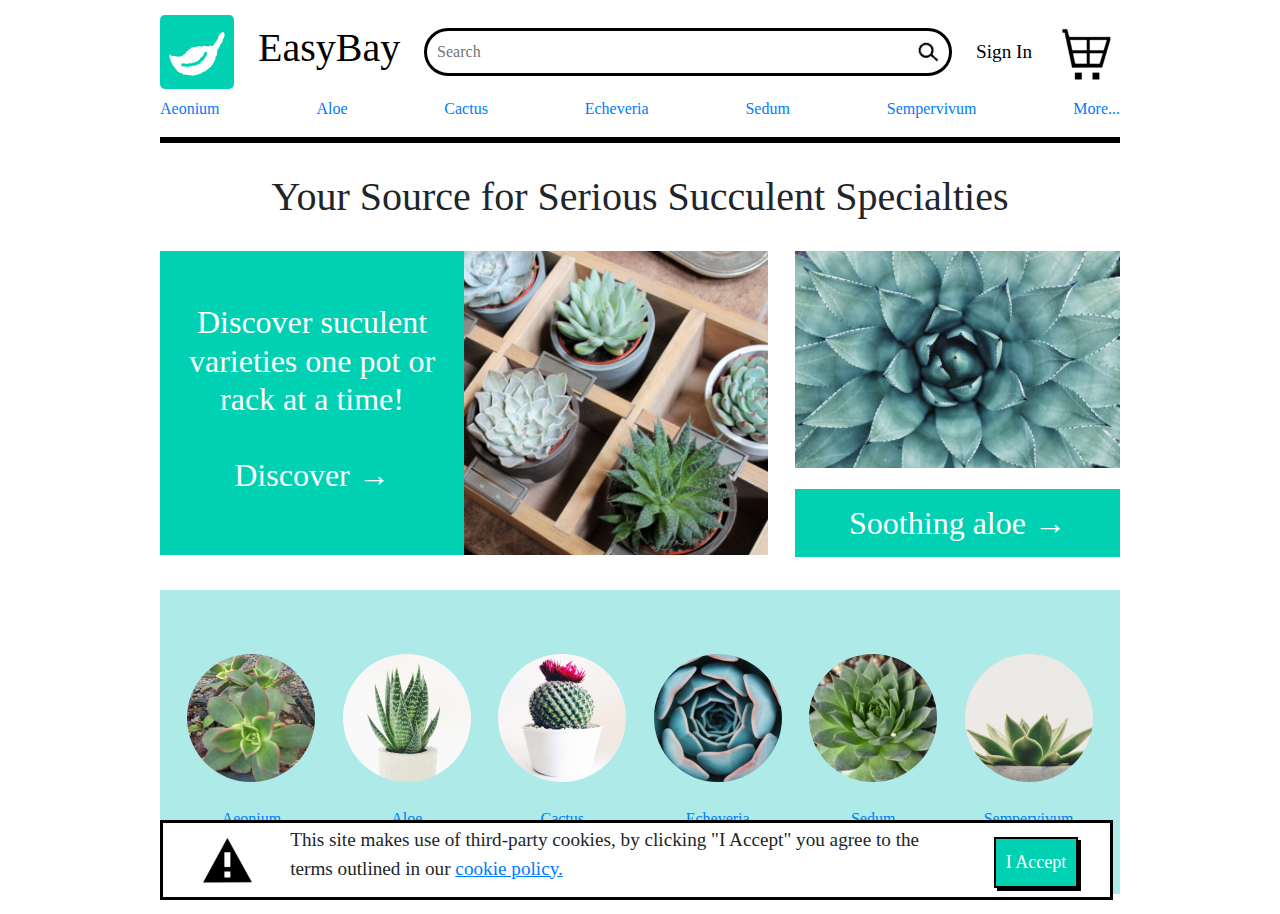
<file: index.html>
<!DOCTYPE html>
<html lang="en">
<head>
    <meta charset="UTF-8">
    <meta name="viewport" content="width=device-width, initial-scale=1.0">
    <title>Yellow Belt Exam</title>
    <link rel="stylesheet" href="ybe.css">
    <link href="https://stackpath.bootstrapcdn.com/bootstrap/4.5.2/css/bootstrap.min.css" rel="stylesheet" />
    <script src="ybe.js"></script>
</head>
<body>
    <div id="main">
        <div id="topBar">
        <div id="topBarFunctions" class="flex">
            <img id="leafLogo" src="./images/assets/leaf.png" alt="Logo">
            <h1 class="colorBlack">EasyBay</h1>

            <div id="searchBox">
                <input type="text" placeholder="Search">

                <img id="searchLogo" src="./images/assets/search-dark.png" alt="searchLogo">

            </div>

            <button id="signInBtn">Sign In</button>
            <img onclick="alertMsg()" src="./images/assets/cart-dark.png" alt="ShoppingCart">
        </div>
        <ul id="catiLinks" class="flex mt-2 ">
            <li><a class="" href="AeoniumPg.html">Aeonium</a></li>
            <li><a href="AloePg.html">Aloe</a></li>
            <li><a href="CactusPg.html">Cactus</a></li>
            <li><a href="EcheveriaPg.html">Echeveria</a></li>
            <li><a href="SedumPg.html">Sedum</a></li>
            <li><a href="SempervivumPg.html">Sempervivum</a></li>
            <li><a href="LandingPage.html">More...</a></li>
        </ul>
        <div id="solidLine"></div>
    </div>



        <div id="container">
            <h1 id="headerTxt">Your Source for Serious Succulent Specialties</h1>
            <div id="mainContentBox">
                <div id="discoverCatiBox">
                    <div id="discoverCatiTxt">
                        <h2 class="whiteText">Discover suculent varieties one pot or rack at a time!</h2>
                        <h2 class="whiteText">Discover &#x2192;</h2>
                    </div>
                    <img class="Succlents1and2" onmouseover="changeImage(1, this)" onmouseout="changeImage(2, this)" src="./images/assets/succulents-1.jpg" alt="Succlents1">
                </div>
                <div id="soothAloBox">
                    <img src="./images/assets/aloe-m.jpg" alt="alo">
                    <h2 id="soothAloText">Soothing aloe &#x2192;</h2>
                </div>
            </div>
            <div id="catiBox">
                <div class="catiDisplay">
                    <img class="catiDisplayImg" src="./images/assets/aeonium-s.jpg" alt="Aeonium">
                    <a href="AeoniumPg.html">Aeonium</a>
                </div>
                <div class="catiDisplay">
                    <img class="catiDisplayImg" src="./images/assets/aloe-s.jpg" alt="Aloe">
                    <a href="AloePg.html">Aloe</a>
                </div>
                <div class="catiDisplay">
                    <img class="catiDisplayImg" src="./images/assets/cactus-s.jpg" alt="Cactus">
                    <a href="CactusPg.html">Cactus</a>
                </div>
                <div class="catiDisplay">
                    <img class="catiDisplayImg" src="./images/assets/echeveria-s.jpg" alt="Echeveria">
                    <a href="EcheveriaPg.html">Echeveria</a>
                </div>
                <div class="catiDisplay">
                    <img class="catiDisplayImg" src="./images/assets/sedum-s.jpg" alt="Sedum">
                    <a href="SedumPg.html">Sedum</a>
                </div>
                <div class="catiDisplay">
                    <img class="catiDisplayImg" src="./images/assets/sempervivum-s.jpg" alt="Sempervivum">
                    <a href="SempervivumPg.html">Sempervivum</a>
                </div>
            </div>
        </div>
        <div id="bottomBar">
            <img id="alertLogo" src="./images/assets/alert-dark.png" alt="AlertLogo">
            <p id="bottomBarTxt">
                This site makes use of third-party cookies, by clicking "I Accept" you
                agree to the terms outlined in our <a id="cookiePolicytxt" href="">cookie policy.</a>
            </p>
            <button id="iAcceptBtn" onclick="removeBottomBox(bottomBar)">I Accept</button>
        </div>
    </div>    
</body>
</html>
</file>
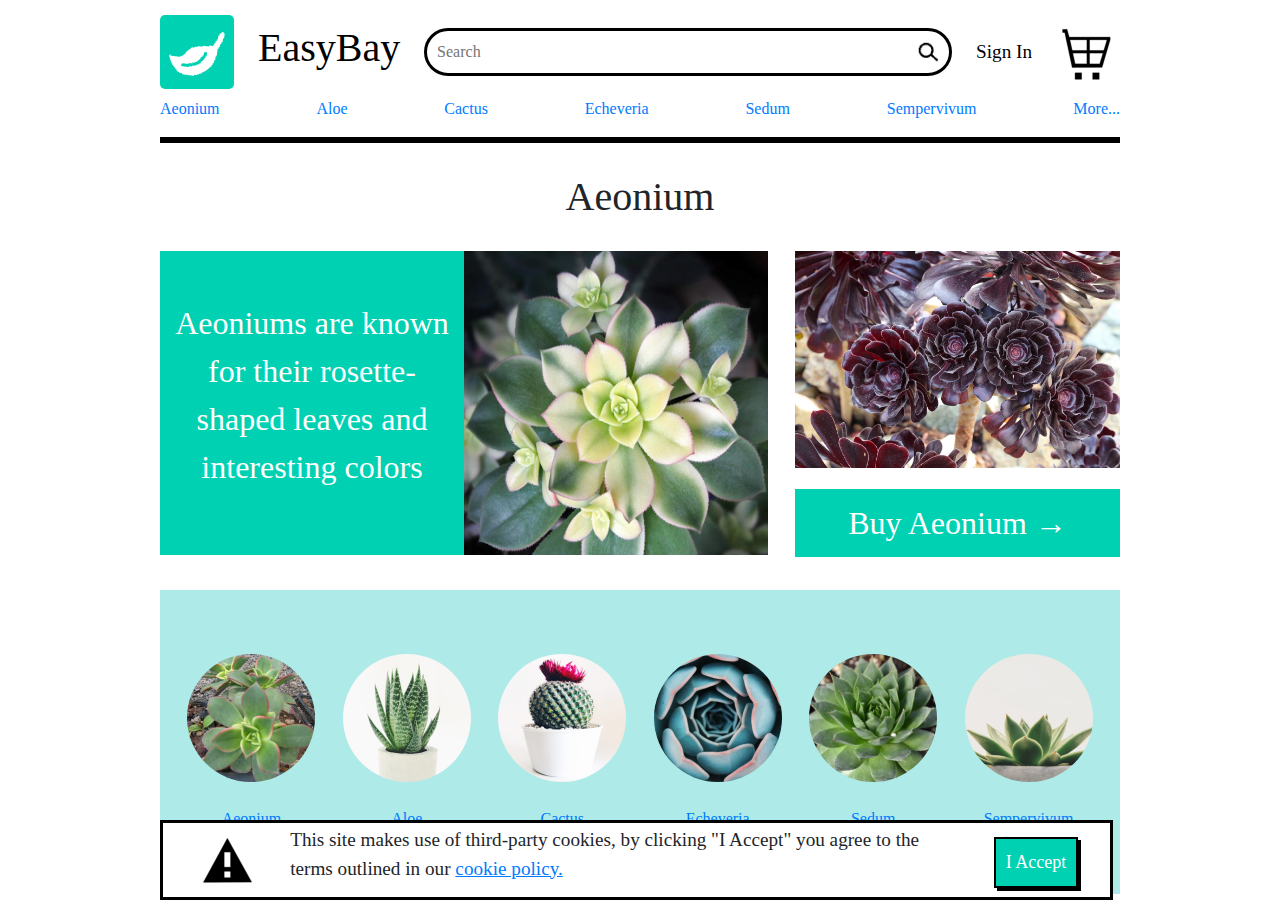
<file: AeoniumPg.html>
<!DOCTYPE html>
<html lang="en">
<head>
    <meta charset="UTF-8">
    <meta name="viewport" content="width=device-width, initial-scale=1.0">
    <title>Yellow Belt Exam</title>
    <link rel="stylesheet" href="ybe.css">
    <link href="https://stackpath.bootstrapcdn.com/bootstrap/4.5.2/css/bootstrap.min.css" rel="stylesheet" />

    <script src="ybe.js"></script>
</head>
<body>
    <div id="main">
        <div id="topBar">
            <div id="topBarFunctions" class="flex">
                <a href="index.html">
                    <img id="leafLogo" src="./images/assets/leaf.png" alt="Logo">
                </a>
                <a href="index.html">
                    <h1 class="colorBlack">EasyBay</h1>
                </a>

                <div id="searchBox">
                    <input type="text" placeholder="Search">

                    <img id="searchLogo" src="./images/assets/search-dark.png" alt="searchLogo">

                </div>                
                
                <button id="signInBtn">Sign In</button>
                <img onclick="alertMsg()" src="./images/assets/cart-dark.png" alt="ShoppingCart">
            </div>
            <ul id="catiLinks" class="flex mt-2">
                <li><a href="AeoniumPg.html">Aeonium</a></li>
                <li><a href="AloePg.html">Aloe</a></li>
                <li><a href="CactusPg.html">Cactus</a></li>
                <li><a href="EcheveriaPg.html">Echeveria</a></li>
                <li><a href="SedumPg.html">Sedum</a></li>
                <li><a href="SempervivumPg.html">Sempervivum</a></li>
                <li><a href="LandingPage.html">More...</a></li>
            </ul>
            <div id="solidLine"></div>
        </div>
        <div id="container">
            <h1 id="headerTxt">Aeonium</h1>
            <div id="mainContentBox">
                <div id="discoverCatiBox">
                    <div id="discoverCatiTxt">
                        <p class="whiteText">
                            Aeoniums are known for their rosette-shaped leaves and interesting colors
                        </p>
                    </div>
                    <img class="Succlents1and2" src="./images/assets/Aeonium-6.webp" alt="Succlents1">
                </div>
                <div id="soothAloBox">
                    <img class="smoothAloPic" src="./images/assets/Aeonium-5.jpg" alt="alo">
                    <h2 id="soothAloText">Buy Aeonium &#x2192;</h2>
                </div>
            </div>
            <div id="catiBox">
                <div class="catiDisplay">
                    <img class="catiDisplayImg" src="./images/assets/aeonium-s.jpg" alt="Aeonium">
                    <a href="AeoniumPg.html">Aeonium</a>
                </div>
                <div class="catiDisplay">
                    <img class="catiDisplayImg" src="./images/assets/aloe-s.jpg" alt="Aloe">
                    <a href="AloePg.html">Aloe</a>
                </div>
                <div class="catiDisplay">
                    <img class="catiDisplayImg" src="./images/assets/cactus-s.jpg" alt="Cactus">
                    <a href="CactusPg.html">Cactus</a>
                </div>
                <div class="catiDisplay">
                    <img class="catiDisplayImg" src="./images/assets/echeveria-s.jpg" alt="Echeveria">
                    <a href="EcheveriaPg.html">Echeveria</a>
                </div>
                <div class="catiDisplay">
                    <img class="catiDisplayImg" src="./images/assets/sedum-s.jpg" alt="Sedum">
                    <a href="SedumPg.html">Sedum</a>
                </div>
                <div class="catiDisplay">
                    <img class="catiDisplayImg" src="./images/assets/sempervivum-s.jpg" alt="Sempervivum">
                    <a href="SempervivumPg.html">Sempervivum</a>
                </div>
            </div>
        </div>
        <div id="bottomBar">
            <img id="alertLogo" src="./images/assets/alert-dark.png" alt="AlertLogo">
            <p id="bottomBarTxt">This site makes use of third-party cookies, by clicking "I Accept" you 
                agree to the terms outlined in our <a id="cookiePolicytxt" href="">cookie policy.</a>
            </p>
            <button id="iAcceptBtn" onclick="removeBottomBox(bottomBar)">I Accept</button>
        </div>
    </div>    
</body>
</html>
</file>
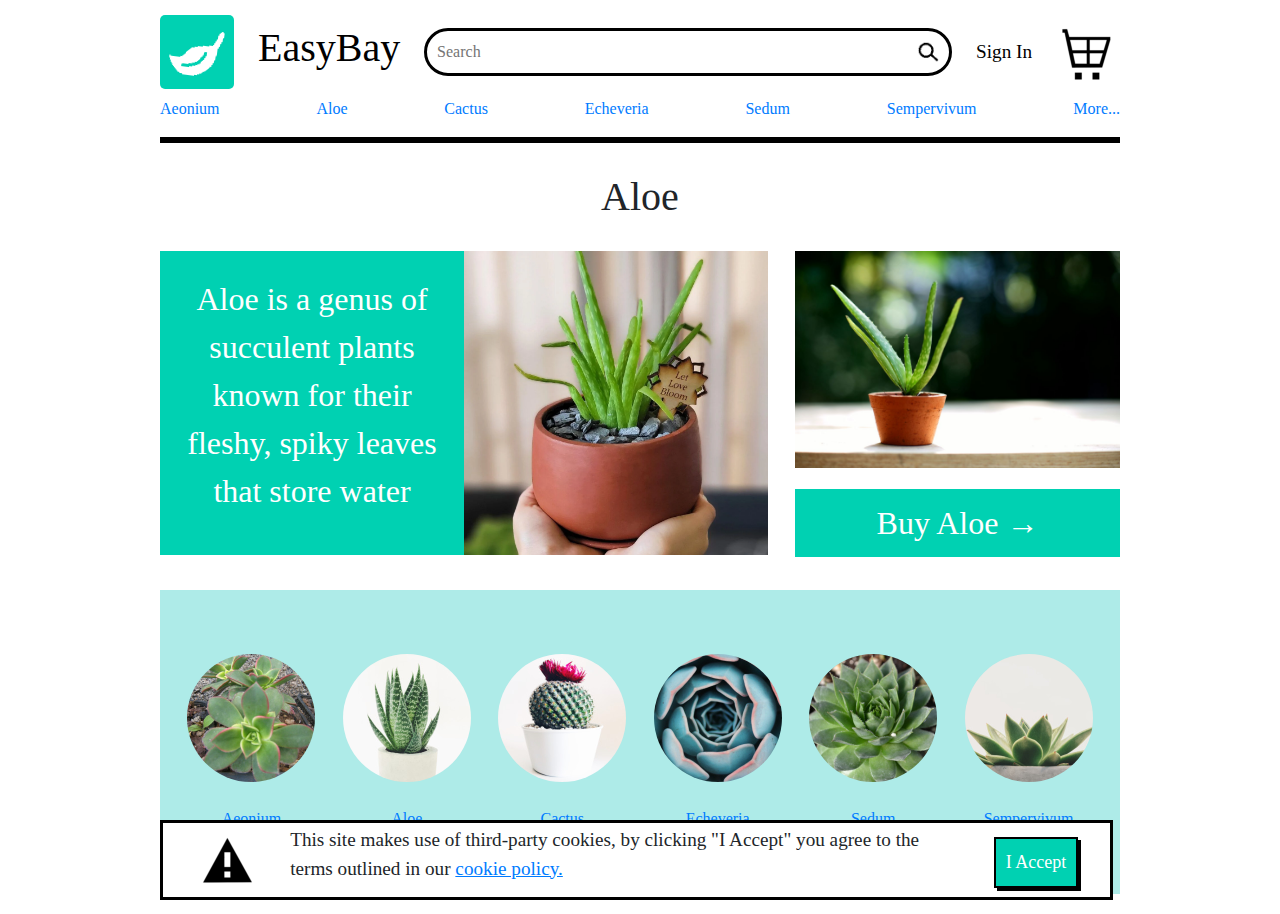
<file: AloePg.html>
<!DOCTYPE html>
<html lang="en">
<head>
    <meta charset="UTF-8">
    <meta name="viewport" content="width=device-width, initial-scale=1.0">
    <title>Yellow Belt Exam</title>
    <link rel="stylesheet" href="ybe.css">
    <link href="https://stackpath.bootstrapcdn.com/bootstrap/4.5.2/css/bootstrap.min.css" rel="stylesheet" />

    <script src="ybe.js"></script>
</head>
<body>
    <div id="main">
        <div id="topBar">
            <div id="topBarFunctions" class="flex">
                <a href="index.html">
                    <img id="leafLogo" src="./images/assets/leaf.png" alt="Logo">
                </a>
                <a href="index.html">
                    <h1 class="colorBlack">EasyBay</h1>
                </a>

                <div id="searchBox">
                    <input type="text" placeholder="Search">

                    <img id="searchLogo" src="./images/assets/search-dark.png" alt="searchLogo">

                </div>

                <button id="signInBtn">Sign In</button>
                <img onclick="alertMsg()" src="./images/assets/cart-dark.png" alt="ShoppingCart">
            </div>
            <ul id="catiLinks" class="flex mt-2">
                <li><a href="AeoniumPg.html">Aeonium</a></li>
                <li><a href="AloePg.html">Aloe</a></li>
                <li><a href="CactusPg.html">Cactus</a></li>
                <li><a href="EcheveriaPg.html">Echeveria</a></li>
                <li><a href="SedumPg.html">Sedum</a></li>
                <li><a href="SempervivumPg.html">Sempervivum</a></li>
                <li><a href="LandingPage.html">More...</a></li>
            </ul>
            <div id="solidLine"></div>
        </div>
        <div id="container">
            <h1 id="headerTxt">Aloe</h1>
            <div id="mainContentBox">
                <div id="discoverCatiBox">
                    <div id="discoverCatiTxt">
                        <p class="whiteText">
                            Aloe is a genus of succulent plants known for their fleshy, spiky leaves that store water
                        </p>
                    </div>
                    <img class="Succlents1and2" src="./images/assets/aloe-4.webp" alt="Succlents1">
                </div>
                <div id="soothAloBox">
                    <img class="smoothAloPic" src="./images/assets/aloe-3.jpg" alt="alo">
                    <h2 id="soothAloText">Buy Aloe &#x2192;</h2>
                </div>
            </div>
            <div id="catiBox">
                <div class="catiDisplay">
                    <img class="catiDisplayImg" src="./images/assets/aeonium-s.jpg" alt="Aeonium">
                    <a href="AeoniumPg.html">Aeonium</a>
                </div>
                <div class="catiDisplay">
                    <img class="catiDisplayImg" src="./images/assets/aloe-s.jpg" alt="Aloe">
                    <a href="AloePg.html">Aloe</a>
                </div>
                <div class="catiDisplay">
                    <img class="catiDisplayImg" src="./images/assets/cactus-s.jpg" alt="Cactus">
                    <a href="CactusPg.html">Cactus</a>
                </div>
                <div class="catiDisplay">
                    <img class="catiDisplayImg" src="./images/assets/echeveria-s.jpg" alt="Echeveria">
                    <a href="EcheveriaPg.html">Echeveria</a>
                </div>
                <div class="catiDisplay">
                    <img class="catiDisplayImg" src="./images/assets/sedum-s.jpg" alt="Sedum">
                    <a href="SedumPg.html">Sedum</a>
                </div>
                <div class="catiDisplay">
                    <img class="catiDisplayImg" src="./images/assets/sempervivum-s.jpg" alt="Sempervivum">
                    <a href="SempervivumPg.html">Sempervivum</a>
                </div>
            </div>
        </div>
        <div id="bottomBar">
            <img id="alertLogo" src="./images/assets/alert-dark.png" alt="AlertLogo">
            <p id="bottomBarTxt">This site makes use of third-party cookies, by clicking "I Accept" you 
                agree to the terms outlined in our <a id="cookiePolicytxt" href="">cookie policy.</a>
            </p>
            <button id="iAcceptBtn" onclick="removeBottomBox(bottomBar)">I Accept</button>
        </div>
    </div>    
</body>
</html>
</file>
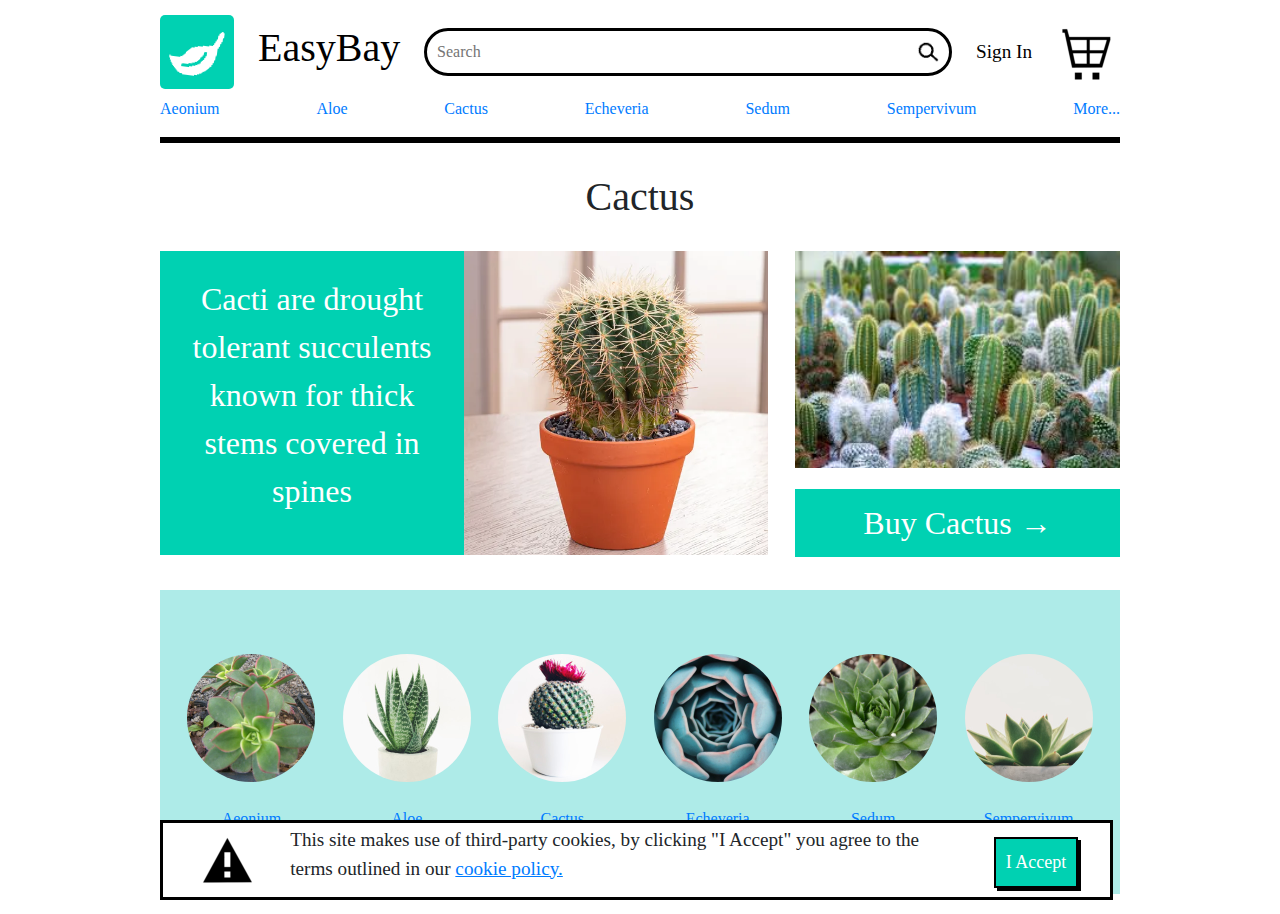
<file: CactusPg.html>
<!DOCTYPE html>
<html lang="en">
<head>
    <meta charset="UTF-8">
    <meta name="viewport" content="width=device-width, initial-scale=1.0">
    <title>Yellow Belt Exam</title>
    <link rel="stylesheet" href="ybe.css">
    <link href="https://stackpath.bootstrapcdn.com/bootstrap/4.5.2/css/bootstrap.min.css" rel="stylesheet" />

    <script src="ybe.js"></script>
</head>
<body>
    <div id="main">
        <div id="topBar">
            <div id="topBarFunctions" class="flex">
                <a href="index.html">
                    <img id="leafLogo" src="./images/assets/leaf.png" alt="Logo">
                </a>
                <a href="index.html">
                    <h1 class="colorBlack">EasyBay</h1>
                </a>

                <div id="searchBox">
                    <input type="text" placeholder="Search">

                    <img id="searchLogo" src="./images/assets/search-dark.png" alt="searchLogo">

                </div>

                <button id="signInBtn">Sign In</button>
                <img onclick="alertMsg()" src="./images/assets/cart-dark.png" alt="ShoppingCart">
            </div>
            <ul id="catiLinks" class="flex mt-2">
                <li><a href="AeoniumPg.html">Aeonium</a></li>
                <li><a href="AloePg.html">Aloe</a></li>
                <li><a href="CactusPg.html">Cactus</a></li>
                <li><a href="EcheveriaPg.html">Echeveria</a></li>
                <li><a href="SedumPg.html">Sedum</a></li>
                <li><a href="SempervivumPg.html">Sempervivum</a></li>
                <li><a href="LandingPage.html">More...</a></li>
            </ul>
            <div id="solidLine"></div>
        </div>
        <div id="container">
            <h1 id="headerTxt">Cactus</h1>
            <div id="mainContentBox">
                <div id="discoverCatiBox">
                    <div id="discoverCatiTxt">
                        <p class="whiteText">

                            Cacti are drought tolerant succulents  
                            known for thick stems covered in spines
                        </p>
                    </div>
                    <img class="Succlents1and2" src="./images/assets/cactus-1.webp" alt="Succlents1">
                </div>
                <div id="soothAloBox">
                    <img class="smoothAloPic" src="./images/assets/cactus-0.jpg" alt="alo">
                    <h2 id="soothAloText">Buy Cactus &#x2192;</h2>
                </div>
            </div>
            <div id="catiBox">
                <div class="catiDisplay">
                    <img class="catiDisplayImg" src="./images/assets/aeonium-s.jpg" alt="Aeonium">
                    <a href="AeoniumPg.html">Aeonium</a>
                </div>
                <div class="catiDisplay">
                    <img class="catiDisplayImg" src="./images/assets/aloe-s.jpg" alt="Aloe">
                    <a href="AloePg.html">Aloe</a>                </div>
                <div class="catiDisplay">
                    <img class="catiDisplayImg" src="./images/assets/cactus-s.jpg" alt="Cactus">
                    <a href="CactusPg.html">Cactus</a>
                </div>
                <div class="catiDisplay">
                    <img class="catiDisplayImg" src="./images/assets/echeveria-s.jpg" alt="Echeveria">
                    <a href="EcheveriaPg.html">Echeveria</a>
                </div>
                <div class="catiDisplay">
                    <img class="catiDisplayImg" src="./images/assets/sedum-s.jpg" alt="Sedum">
                    <a href="SedumPg.html">Sedum</a>
                </div>
                <div class="catiDisplay">
                    <img class="catiDisplayImg" src="./images/assets/sempervivum-s.jpg" alt="Sempervivum">
                    <a href="SempervivumPg.html">Sempervivum</a>
                </div>
            </div>
        </div>
        <div id="bottomBar">
            <img id="alertLogo" src="./images/assets/alert-dark.png" alt="AlertLogo">
            <p id="bottomBarTxt">This site makes use of third-party cookies, by clicking "I Accept" you 
                agree to the terms outlined in our <a id="cookiePolicytxt" href="">cookie policy.</a>
            </p>
            <button id="iAcceptBtn" onclick="removeBottomBox(bottomBar)">I Accept</button>
        </div>
    </div>    
</body>
</html>
</file>
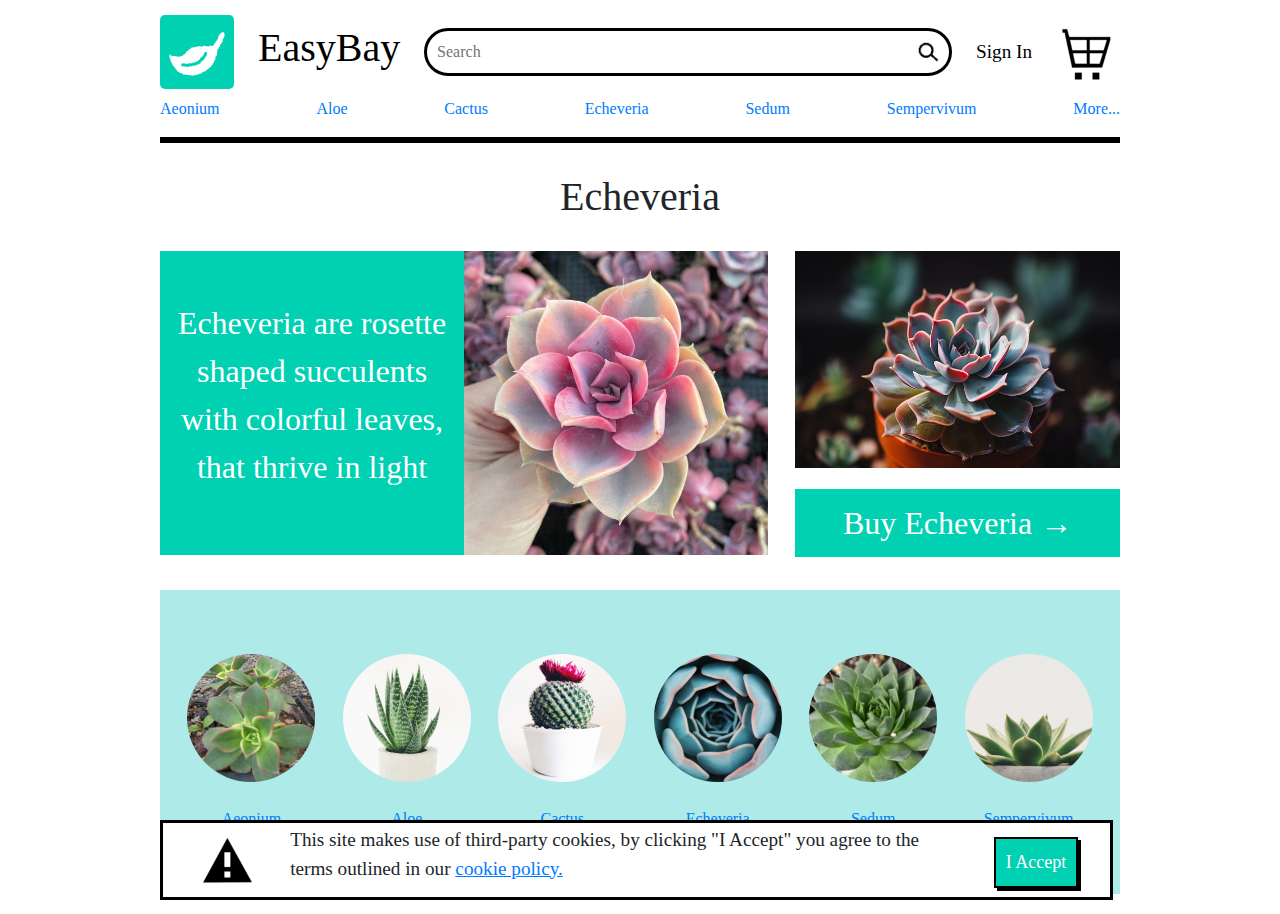
<file: EcheveriaPg.html>
<!DOCTYPE html>
<html lang="en">
<head>
    <meta charset="UTF-8">
    <meta name="viewport" content="width=device-width, initial-scale=1.0">
    <title>Yellow Belt Exam</title>
    <link rel="stylesheet" href="ybe.css">
    <link href="https://stackpath.bootstrapcdn.com/bootstrap/4.5.2/css/bootstrap.min.css" rel="stylesheet" />

    <script src="ybe.js"></script>
</head>
<body>
    <div id="main">
        <div id="topBar">
            <div id="topBarFunctions" class="flex">
                <a href="index.html">
                    <img id="leafLogo" src="./images/assets/leaf.png" alt="Logo">
                </a>
                <a href="index.html">
                    <h1 class="colorBlack">EasyBay</h1>
                </a>

                <div id="searchBox">
                    <input type="text" placeholder="Search">

                    <img id="searchLogo" src="./images/assets/search-dark.png" alt="searchLogo">

                </div>

                <button id="signInBtn">Sign In</button>
                <img onclick="alertMsg()" src="./images/assets/cart-dark.png" alt="ShoppingCart">
            </div>
            <ul id="catiLinks" class="flex mt-2">
                <li><a href="AeoniumPg.html">Aeonium</a></li>
                <li><a href="AloePg.html">Aloe</a></li>
                <li><a href="CactusPg.html">Cactus</a></li>
                <li><a href="EcheveriaPg.html">Echeveria</a></li>
                <li><a href="SedumPg.html">Sedum</a></li>
                <li><a href="SempervivumPg.html">Sempervivum</a></li>
                <li><a href="LandingPage.html">More...</a></li>
            </ul>
            <div id="solidLine"></div>
        </div>
        <div id="container">
            <h1 id="headerTxt">Echeveria</h1>
            <div id="mainContentBox">
                <div id="discoverCatiBox">
                    <div id="discoverCatiTxt">
                        <p class="whiteText">

                            Echeveria are rosette shaped succulents with colorful leaves, that thrive in light
                        </p>
                    </div>
                    <img class="Succlents1and2" src="./images/assets/Echeveria-0.webp" alt="Succlents1">
                </div>
                <div id="soothAloBox">
                    <img class="smoothAloPic" src="./images/assets/Echeveria-1.webp" alt="alo">
                    <h2 id="soothAloText">Buy Echeveria &#x2192;</h2>
                </div>
            </div>
            <div id="catiBox">
                <div class="catiDisplay">
                    <img class="catiDisplayImg" src="./images/assets/aeonium-s.jpg" alt="Aeonium">
                    <a href="AeoniumPg.html">Aeonium</a>
                </div>
                <div class="catiDisplay">
                    <img class="catiDisplayImg" src="./images/assets/aloe-s.jpg" alt="Aloe">
                    <a href="AloePg.html">Aloe</a>
                </div>
                <div class="catiDisplay">
                    <img class="catiDisplayImg" src="./images/assets/cactus-s.jpg" alt="Cactus">
                    <a href="CactusPg.html">Cactus</a>
                </div>
                <div class="catiDisplay">
                    <img class="catiDisplayImg" src="./images/assets/echeveria-s.jpg" alt="Echeveria">
                    <a href="EcheveriaPg.html">Echeveria</a>
                </div>
                <div class="catiDisplay">
                    <img class="catiDisplayImg" src="./images/assets/sedum-s.jpg" alt="Sedum">
                    <a href="SedumPg.html">Sedum</a>
                </div>
                <div class="catiDisplay">
                    <img class="catiDisplayImg" src="./images/assets/sempervivum-s.jpg" alt="Sempervivum">
                    <a href="SempervivumPg.html">Sempervivum</a>
                </div>
            </div>
        </div>
        <div id="bottomBar">
            <img id="alertLogo" src="./images/assets/alert-dark.png" alt="AlertLogo">
            <p id="bottomBarTxt">This site makes use of third-party cookies, by clicking "I Accept" you 
                agree to the terms outlined in our <a id="cookiePolicytxt" href="">cookie policy.</a>
            </p>
            <button id="iAcceptBtn" onclick="removeBottomBox(bottomBar)">I Accept</button>
        </div>
    </div>    
</body>
</html>
</file>
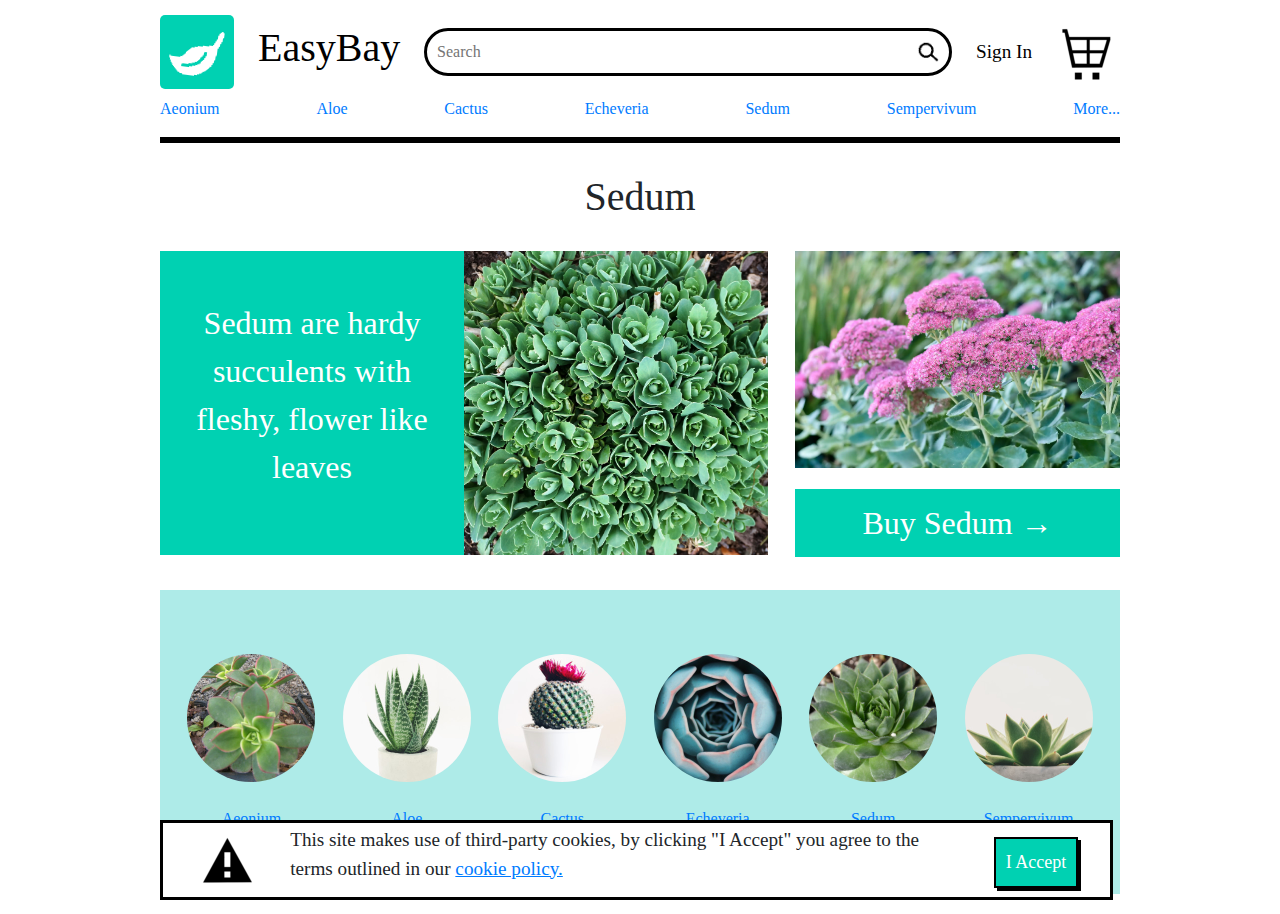
<file: SedumPg.html>
<!DOCTYPE html>
<html lang="en">
<head>
    <meta charset="UTF-8">
    <meta name="viewport" content="width=device-width, initial-scale=1.0">
    <title>Yellow Belt Exam</title>
    <link rel="stylesheet" href="ybe.css">
    <link href="https://stackpath.bootstrapcdn.com/bootstrap/4.5.2/css/bootstrap.min.css" rel="stylesheet" />

    <script src="ybe.js"></script>
</head>
<body>
    <div id="main">
        <div id="topBar">
            <div id="topBarFunctions" class="flex">
                <a href="index.html">
                    <img id="leafLogo" src="./images/assets/leaf.png" alt="Logo">
                </a>
                <a href="index.html">
                    <h1 class="colorBlack">EasyBay</h1>
                </a>

                <div id="searchBox">
                    <input type="text" placeholder="Search">

                    <img id="searchLogo" src="./images/assets/search-dark.png" alt="searchLogo">

                </div>

                <button id="signInBtn">Sign In</button>
                <img onclick="alertMsg()" src="./images/assets/cart-dark.png" alt="ShoppingCart">
            </div>
            <ul id="catiLinks" class="flex mt-2">
                <li><a href="AeoniumPg.html">Aeonium</a></li>
                <li><a href="AloePg.html">Aloe</a></li>
                <li><a href="CactusPg.html">Cactus</a></li>
                <li><a href="EcheveriaPg.html">Echeveria</a></li>
                <li><a href="SedumPg.html">Sedum</a></li>
                <li><a href="SempervivumPg.html">Sempervivum</a></li>
                <li><a href="LandingPage.html">More...</a></li>
            </ul>
            <div id="solidLine"></div>
        </div>
        <div id="container">
            <h1 id="headerTxt">Sedum</h1>
            <div id="mainContentBox">
                <div id="discoverCatiBox">
                    <div id="discoverCatiTxt">
                        <p class="whiteText">
                            Sedum are hardy succulents with fleshy, flower like leaves
                        </p>
                    </div>
                    <img class="Succlents1and2" src="./images/assets/Sedum-0.png" alt="Succlents1">
                </div>
                <div id="soothAloBox">
                    <img class="smoothAloPic" src="./images/assets/Sedum-1.webp" alt="alo">
                    <h2 id="soothAloText">Buy Sedum &#x2192;</h2>
                </div>
            </div>
            <div id="catiBox">
                <div class="catiDisplay">
                    <img class="catiDisplayImg" src="./images/assets/aeonium-s.jpg" alt="Aeonium">
                    <a href="AeoniumPg.html">Aeonium</a>
                </div>
                <div class="catiDisplay">
                    <img class="catiDisplayImg" src="./images/assets/aloe-s.jpg" alt="Aloe">
                    <a href="AloePg.html">Aloe</a>
                </div>
                <div class="catiDisplay">
                    <img class="catiDisplayImg" src="./images/assets/cactus-s.jpg" alt="Cactus">
                    <a href="CactusPg.html">Cactus</a>
                </div>
                <div class="catiDisplay">
                    <img class="catiDisplayImg" src="./images/assets/echeveria-s.jpg" alt="Echeveria">
                    <a href="EcheveriaPg.html">Echeveria</a>
                </div>
                <div class="catiDisplay">
                    <img class="catiDisplayImg" src="./images/assets/sedum-s.jpg" alt="Sedum">
                    <a href="SedumPg.html">Sedum</a>
                </div>
                <div class="catiDisplay">
                    <img class="catiDisplayImg" src="./images/assets/sempervivum-s.jpg" alt="Sempervivum">
                    <a href="SempervivumPg.html">Sempervivum</a>
                </div>
            </div>
        </div>
        <div id="bottomBar">
            <img id="alertLogo" src="./images/assets/alert-dark.png" alt="AlertLogo">
            <p id="bottomBarTxt">This site makes use of third-party cookies, by clicking "I Accept" you 
                agree to the terms outlined in our <a id="cookiePolicytxt" href="">cookie policy.</a>
            </p>
            <button id="iAcceptBtn" onclick="removeBottomBox(bottomBar)">I Accept</button>
        </div>
    </div>    
</body>
</html>
</file>
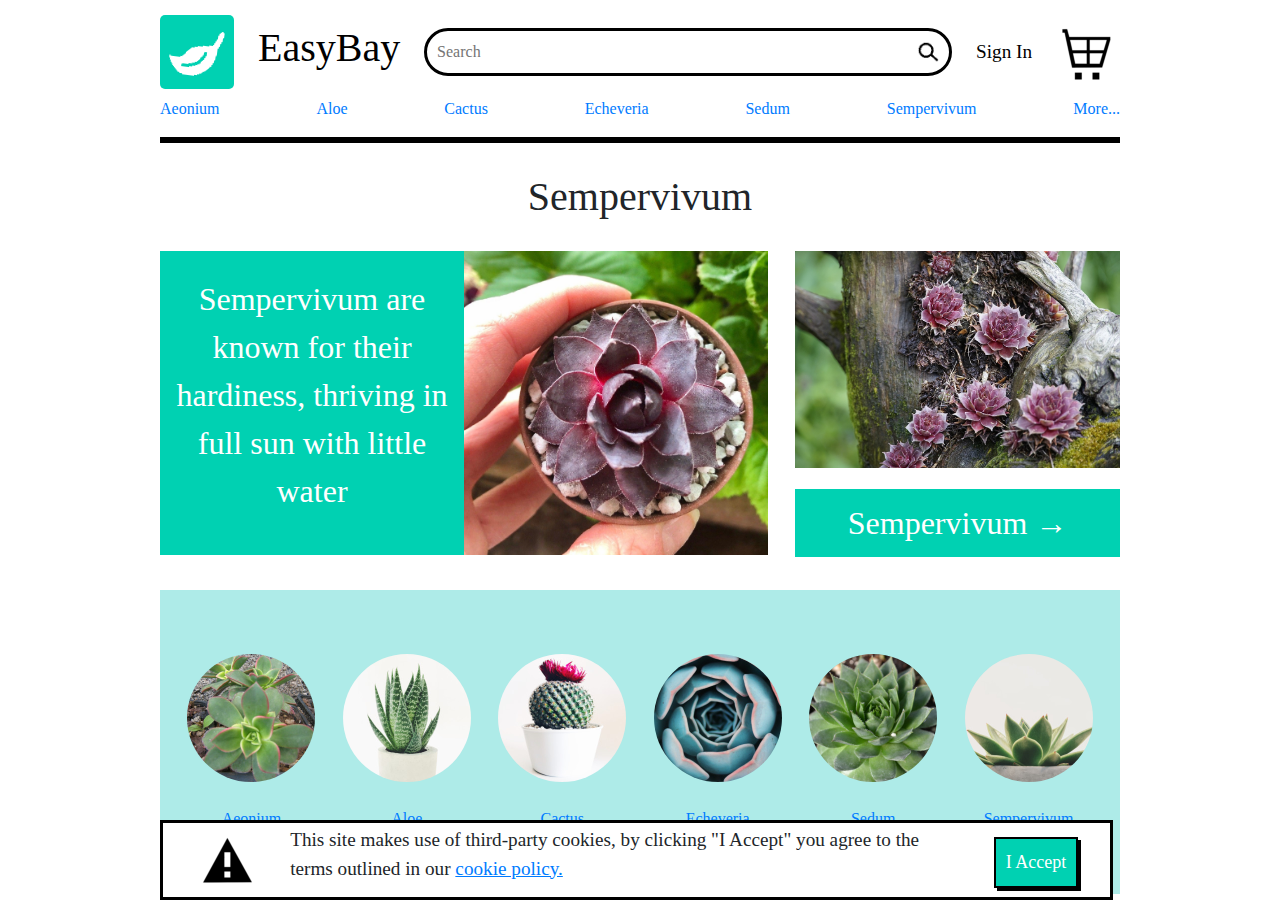
<file: SempervivumPg.html>
<!DOCTYPE html>
<html lang="en">
<head>
    <meta charset="UTF-8">
    <meta name="viewport" content="width=device-width, initial-scale=1.0">
    <title>Yellow Belt Exam</title>
    <link rel="stylesheet" href="ybe.css">
    <link href="https://stackpath.bootstrapcdn.com/bootstrap/4.5.2/css/bootstrap.min.css" rel="stylesheet" />

    <script src="ybe.js"></script>
</head>
<body>
    <div id="main">
        <div id="topBar">
            <div id="topBarFunctions" class="flex">
                <a href="index.html">
                    <img id="leafLogo" src="./images/assets/leaf.png" alt="Logo">
                </a>
                <a href="index.html">
                    <h1 class="colorBlack">EasyBay</h1>
                </a>

                <div id="searchBox">
                    <input type="text" placeholder="Search">

                    <img id="searchLogo" src="./images/assets/search-dark.png" alt="searchLogo">

                </div>

                <button id="signInBtn">Sign In</button>
                <img onclick="alertMsg()" src="./images/assets/cart-dark.png" alt="ShoppingCart">
            </div>
            <ul id="catiLinks" class="flex mt-2">
                <li><a href="AeoniumPg.html">Aeonium</a></li>
                <li><a href="AloePg.html">Aloe</a></li>
                <li><a href="CactusPg.html">Cactus</a></li>
                <li><a href="EcheveriaPg.html">Echeveria</a></li>
                <li><a href="SedumPg.html">Sedum</a></li>
                <li><a href="SempervivumPg.html">Sempervivum</a></li>
                <li><a href="LandingPage.html">More...</a></li>
            </ul>
            <div id="solidLine"></div>
        </div>
        <div id="container">
            <h1 id="headerTxt">Sempervivum</h1>
            <div id="mainContentBox">
                <div id="discoverCatiBox">
                    <div id="discoverCatiTxt">
                        <p class="whiteText">
                            Sempervivum are known for their hardiness, thriving in full sun with little water
                        </p>
                    </div>
                    <img class="Succlents1and2" src="./images/assets/Sempervivum-0.jpg" alt="Succlents1">
                </div>
                <div id="soothAloBox">
                    <img class="smoothAloPic" src="./images/assets/Sempervivum-1.jpeg" alt="alo">
                    <h2 id="soothAloText">Sempervivum &#x2192;</h2>
                </div>
            </div>
            <div id="catiBox">
                <div class="catiDisplay">
                    <img class="catiDisplayImg" src="./images/assets/aeonium-s.jpg" alt="Aeonium">
                    <a href="AeoniumPg.html">Aeonium</a>
                </div>
                <div class="catiDisplay">
                    <img class="catiDisplayImg" src="./images/assets/aloe-s.jpg" alt="Aloe">
                    <a href="AloePg.html">Aloe</a>
                </div>
                <div class="catiDisplay">
                    <img class="catiDisplayImg" src="./images/assets/cactus-s.jpg" alt="Cactus">
                    <a href="CactusPg.html">Cactus</a>
                </div>
                <div class="catiDisplay">
                    <img class="catiDisplayImg" src="./images/assets/echeveria-s.jpg" alt="Echeveria">
                    <a href="EcheveriaPg.html">Echeveria</a>
                </div>
                <div class="catiDisplay">
                    <img class="catiDisplayImg" src="./images/assets/sedum-s.jpg" alt="Sedum">
                    <a href="SedumPg.html">Sedum</a>
                </div>
                <div class="catiDisplay">
                    <img class="catiDisplayImg" src="./images/assets/sempervivum-s.jpg" alt="Sempervivum">
                    <a href="SempervivumPg.html">Sempervivum</a>
                </div>
            </div>
        </div>
        <div id="bottomBar">
            <img id="alertLogo" src="./images/assets/alert-dark.png" alt="AlertLogo">
            <p id="bottomBarTxt">This site makes use of third-party cookies, by clicking "I Accept" you 
                agree to the terms outlined in our <a id="cookiePolicytxt" href="">cookie policy.</a>
            </p>
            <button id="iAcceptBtn" onclick="removeBottomBox(bottomBar)">I Accept</button>
        </div>
    </div>    
</body>
</html>
</file>
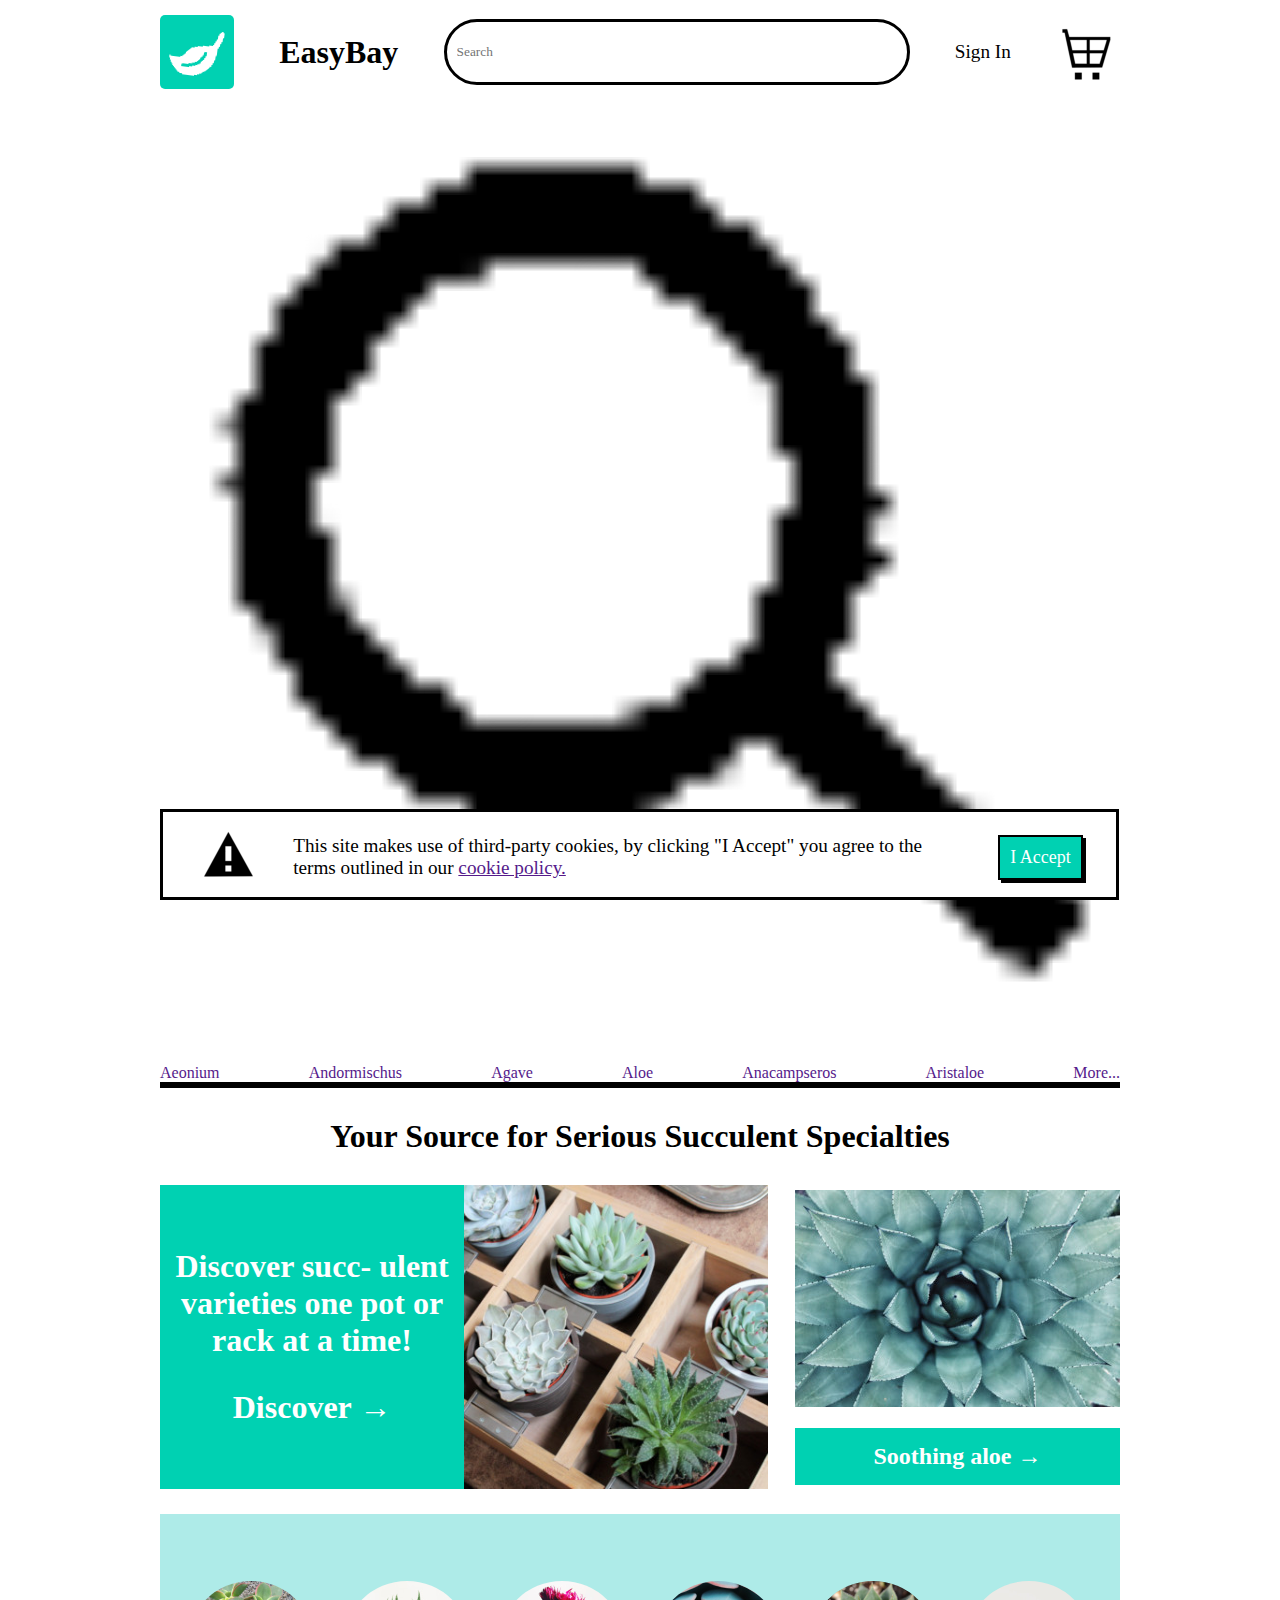
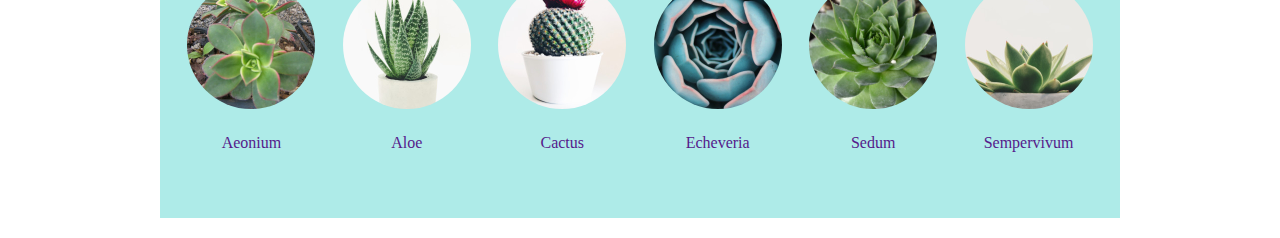
<file: ybe.html>
<!DOCTYPE html>
<html lang="en">
<head>
    <meta charset="UTF-8">
    <meta name="viewport" content="width=device-width, initial-scale=1.0">
    <title>Yellow Belt Exam</title>
    <link rel="stylesheet" href="ybe.css">
    <script src="ybe.js"></script>
</head>
<body>
    <div id="main">
        <div id="topBar">
            <div id="topBarFunctions" class="flex">
                <img id="leafLogo" src="./images/assets/leaf.png" alt="Logo">
                <h1>EasyBay</h1>
                <input id="searchBox" type="text"  placeholder="Search">
                <button id="signInBtn">Sign In</button>
                <img onclick="alertMsg()" src="./images/assets/cart-dark.png" alt="ShoppingCart">
            </div>
            <img id="searchLogo" src="./images/assets/search-dark.png" alt="searchLogo">
            <ul id="catiLinks" class="flex">
                <li><a href="">Aeonium</a></li>
                <li><a href="">Andormischus</a></li>
                <li><a href="">Agave</a></li>
                <li><a href="">Aloe</a></li>
                <li><a href="">Anacampseros</a></li>
                <li><a href="">Aristaloe</a></li>
                <li><a href="">More...</a></li>
            </ul>
            <div id="solidLine"></div>
        </div>
        <div id="container">
            <h1 id="headerTxt">Your Source for Serious Succulent Specialties</h1>
            <div id="mainContentBox">
                <div id="discoverCatiBox">
                    <div id="discoverCatiTxt">
                        <h2 class="whiteText">Discover succ- ulent varieties one pot or rack at a time!</h2>
                        <h2 class="whiteText">Discover &#x2192;</h2>
                    </div>
                    <img class="Succlents1and2" onmouseover="changeImage(1, this)" onmouseout="changeImage(2, this)" src="./images/assets/succulents-1.jpg" alt="Succlents1">
                </div>
                <div id="soothAloBox">
                    <img src="./images/assets/aloe-m.jpg" alt="alo">
                    <h2 id="soothAloText" >Soothing aloe &#x2192;</h2>
                </div>
            </div>
            <div id="catiBox">
                <div class="catiDisplay">
                    <img class="catiDisplayImg" src="./images/assets/aeonium-s.jpg" alt="Aeonium">
                    <a href="">Aeonium</a>
                </div>
                <div class="catiDisplay">
                    <img class="catiDisplayImg" src="./images/assets/aloe-s.jpg" alt="Aloe">
                    <a href="">Aloe</a>
                </div>
                <div class="catiDisplay">
                    <img class="catiDisplayImg" src="./images/assets/cactus-s.jpg" alt="Cactus">
                    <a href="">Cactus</a>
                </div>
                <div class="catiDisplay">
                    <img class="catiDisplayImg" src="./images/assets/echeveria-s.jpg" alt="Echeveria">
                    <a href="">Echeveria</a>
                </div>
                <div class="catiDisplay">
                    <img class="catiDisplayImg" src="./images/assets/sedum-s.jpg" alt="Sedum">
                    <a href="">Sedum</a>
                </div>
                <div class="catiDisplay">
                    <img class="catiDisplayImg" src="./images/assets/sempervivum-s.jpg" alt="Sempervivum">
                    <a href="">Sempervivum</a>
                </div>
            </div>
        </div>
        <div id="bottomBar">
            <img id="alertLogo" src="./images/assets/alert-dark.png" alt="AlertLogo">
            <p id="bottomBarTxt">This site makes use of third-party cookies, by clicking "I Accept" you 
                agree to the terms outlined in our <a id="cookiePolicytxt" href="">cookie policy.</a>
            </p>
            <button id="iAcceptBtn" onclick="removeBottomBox(bottomBar)">I Accept</button>
        </div>
    </div>    
</body>
</html>
</file>
<file: ybe.css>
* {
    border: 0px none;
    outline: 0px;
    padding: 0;
    margin: 0;
/*    font-family:'Lucida Sans', 'Lucida Sans Regular', 'Lucida Grande', 'Lucida Sans Unicode', Geneva, Verdana, sans-serif;
*/
    font-family:'Palatino Linotype';

/*    background-image: url("images/assets/bgImg.webp");
*/
}

/* --------------------------- General ---------------------------- */

/* Hero Section */
.hero-section {
    /*            background-image: url('https://source.unsplash.com/daily?nature,succulent');
*/
    background-image: url("images/assets/bgImg.webp");
    background-size: cover;
    background-position: center;
    color: white;
    height: 100vh;
    display: flex;
    align-items: center;
    justify-content: center;
    text-align: center;
    position: relative;
}

.hero-section::after {
    content: "";
    position: absolute;
    top: 0;
    left: 0;
    width: 100%;
    height: 100%;
    background: rgba(0, 0, 0, 0.5);
    /*                background-image: url("images/assets/bgImg.webp");
*/
}

.hero-section h1 {
    font-size: 3rem;
    font-weight: bold;
    margin-bottom: 20px;
}

.hero-section p {
    font-size: 1.25rem;
    max-width: 600px;
    margin: 0 auto 30px;
}

.hero-content {
    position: relative;
    z-index: 1;
}

/* Features Section */
.feature {
    text-align: center;
}

.feature-icon {
    font-size: 3rem;
    color: #5E4AE3;
}

.feature-img {
    height: 8em;
    width: 8em;
    border-radius: 50%;
}

/* Testimonials */
.customer-img {
    height: 5em;
    width: 5em;
    border-radius: 50%;
    object-fit: cover;

}

.testimonial {
    background: #f8f9fa;
    padding: 3rem;
    border-radius: 8px;
    text-align: center;
}

    .testimonial img {
        border-radius: 50%;
        width: 80px;
        margin-bottom: 20px;
    }

/* Call to Action */
.cta-section {
    background: #5E4AE3;
    color: white;
    padding: 3rem;
    text-align: center;
}

    .cta-section .btn {
        background: white;
        color: #5E4AE3;
        border: none;
    }

/* --------------------------- General ---------------------------- */
.flex {
    display: flex;
}

.btn {
    border: 2px solid black;
    border-radius: 5px;
    padding: 10px 20px;
}

ul {
    list-style: none;
    justify-content: space-between;
    margin-top: 15px;
}

/* li {
    padding: 10px;
    list-style: none;
} */

#main {
    margin:auto;
    width: 60em;
}

.whiteText {
    color: white;
    text-align: center;
    padding: 15px;
    font-size: xx-large;
}

a {
    text-decoration: none;
}

/* --------------------------- Imgs ---------------------------- */

#leafLogo {
    background-color: rgb(0, 209, 178);

    padding: 5px;
    border-radius: 5px;
    /* transform: rotate(180deg); */
}

.Succlents1and2 {
    height: 19em;
    width: 19em;
}

.catiDisplayImg {
    height: 8em;
    width: 8em;
    border-radius: 50%;
    margin-bottom: 25px;
}

#searchLogo {
/*    width: 2em;
    height: 2em;*/
/*    position: absolute;
*/
/*    top: 2.3em;
    right: 44.3em;*/
}

#alertLogo {
    height: 4em;
    width: 4em;
}

.smoothAloPic {
    width: 325px;
    height: 217px !important;

/*    height:auto;
*/
}

/* --------------------------- Top bar ---------------------------- */

.colorTeil {
    color: rgb(0, 209, 178);
}.colorBlack {
    color: black;
}

#topBar {
    display: flex;
    flex-direction: column;
    margin-top: 15px;
    /*    background-color: rgb(194, 107, 101);
*/

/*    background-image: url("images/assets/bgImg.webp");
*/

}

#topBarFunctions {
    justify-content: space-between;
    align-items: center;
}

#searchBox {
    border: 3px solid black;
    border-radius: 50px;
    width: 33em;
    height: 3em;
    padding: 10px;

    display:flex;
    justify-content: space-between;
}

#signInBtn {
    background-color: white;
    font-size: larger;
}



#solidLine {
    border: 3px solid black;
    width: auto;
/*    margin-top: 15px;
*/
    margin-bottom: 15px;
}

/* --------------------------- container ---------------------------- */

#container {
    display: flex;
    flex-direction:column;
    align-items: center;
    margin-bottom: 20px;
}

/* ----------------- main content box ------------------ */

#mainContentBox {
    width: 60em;
}

#discoverCatiBox {
    height: 19em;
    background-color: rgb(0, 209, 178);
    display: flex;
}

#discoverCatiTxt {
    height: 19em;
    width: 19em;
    display: flex;
    flex-direction: column;
    justify-content: center;
    align-items: center;
}

#headerTxt {
    margin-top: 15px;
    margin-bottom: 30px;
}

#mainContentBox {
    display: flex;
}

#soothAloBox {
    margin-left: 27px;
    display: flex;
    flex-direction: column;
    justify-content: center;
}

#soothAloText {
    margin-top: 21px;
    background-color: rgb(0, 209, 178);
/*    height: 100%;
*/
    color: white;
    text-align: center;
    padding-top: 15px;
    padding-bottom: 15px;
}

/* ----------------- cati box ------------------ */

#catiBox {
    margin-top: 25px;
    display: flex;
    justify-content: space-evenly;
    align-items: center;
    width: 60em;
    height: 19em;
    background-color: rgb(174, 235, 232);
}

.catiDisplay {
    display: flex;
    flex-direction: column;
    align-items: center;
}

/* --------------------------- Bottom bar ---------------------------- */

#bottomBar {
    height: 5em;
    width: 59.55em;
    display: flex;
    align-items: center;
    justify-content: space-evenly;
    border: 3px solid black;
    padding-top: 5px;
    /* margin-top: -10em; */
    background-color: white;
    position: absolute;
    bottom: 0;
}

#bottomBarTxt {
    width: 35em;
    font-size: larger;
}

#cookiePolicytxt {
    text-decoration: underline;
}

#iAcceptBtn {
    background-color: rgb(0, 209, 178);
    border: 2px solid black;
    box-shadow: 3px 3px black;
    color: white;
    /* width: 6em; */
    font-size: large;
    padding: 10px;
}
</file>
